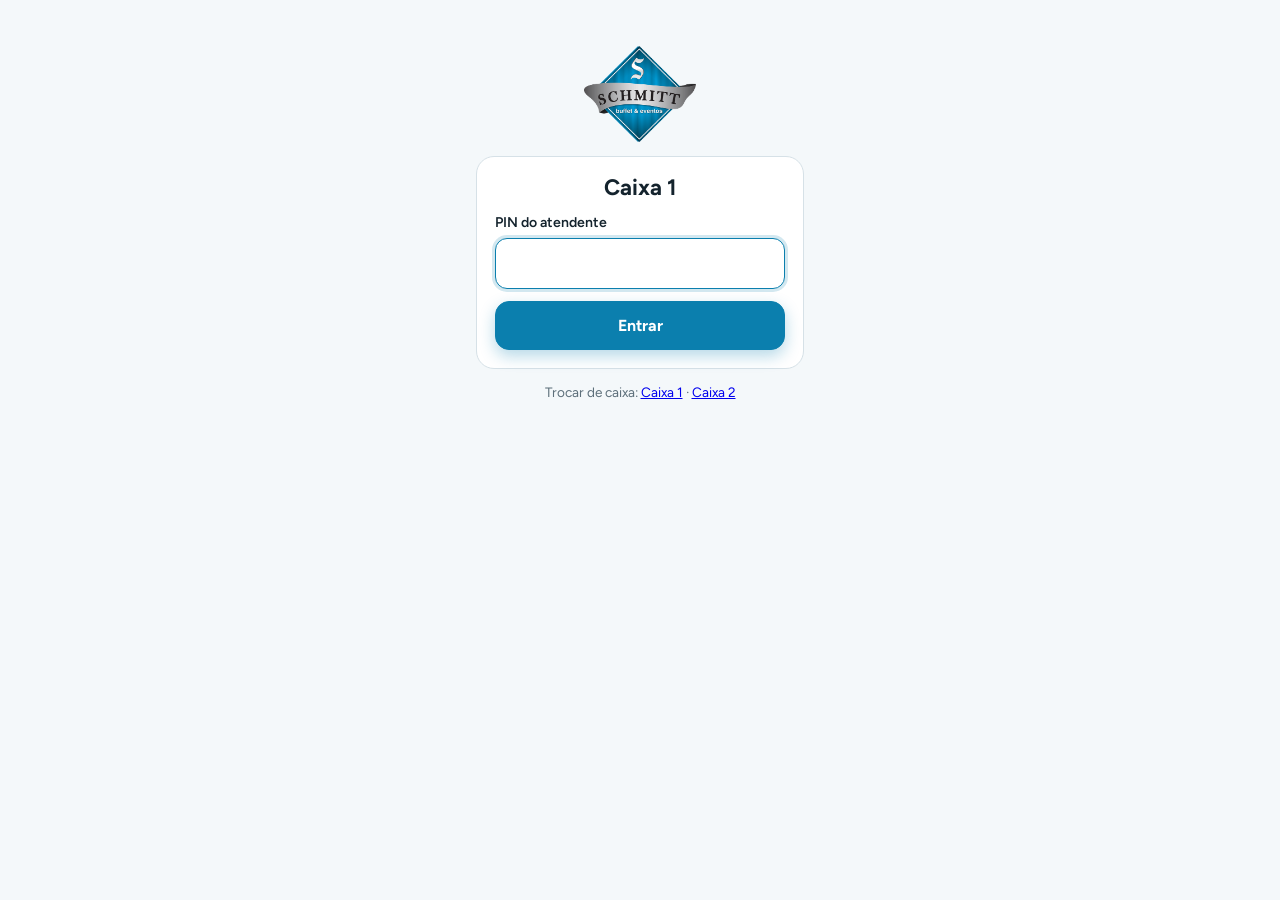
<file: caixa.html>
<!doctype html>
<html lang="pt-BR">
<head>
<meta charset="utf-8">
<meta name="viewport" content="width=device-width, initial-scale=1">
<title>Cartão Schmitt · Caixa</title>
<meta name="robots" content="noindex">
<link rel="icon" href="icone-192.png">
<link rel="preconnect" href="https://fonts.googleapis.com">
<link rel="preconnect" href="https://fonts.gstatic.com" crossorigin>
<link rel="stylesheet" href="https://fonts.googleapis.com/css2?family=Marcellus&family=Figtree:wght@400;500;600;700;800&display=swap">
<link rel="stylesheet" href="estilo.css">
<script src="config.js"></script>
<style>
  body{font-size:17px}
  .top{background:var(--brand-dk);color:#fff;display:flex;flex-wrap:wrap;gap:10px 18px;align-items:center;justify-content:space-between;padding:10px max(16px,env(safe-area-inset-left))}
  .top .who{display:flex;align-items:center;gap:12px;font-weight:700}
  .top img{height:40px;background:#fff;border-radius:8px;padding:2px}
  .top .dot{width:10px;height:10px;border-radius:50%;background:#4ade80;display:inline-block}
  .top .dot.off{background:#f87171}
  .layout{display:grid;grid-template-columns:minmax(0,1.5fr) minmax(0,1fr);gap:16px;padding:16px max(16px,env(safe-area-inset-left));max-width:1200px;margin:0 auto}
  @media (max-width:820px){.layout{grid-template-columns:1fr}}
  .now{min-height:300px;align-content:center}
  .now .nome{font-size:2rem;font-weight:800}
  .now .sub{font-size:1.1rem}
  .act{border-radius:14px;padding:14px;display:grid;gap:10px;text-align:left}
  .act.gold{background:var(--gold-soft);border:2px solid var(--gold)}
  .act.info{background:#e7f3f9;border:1px solid var(--brand)}
  .act h3{font-size:1.25rem}
  .row{display:flex;flex-wrap:wrap;gap:10px;align-items:center}
  .list{display:grid;gap:6px;max-height:60vh;overflow:auto}
  .item{display:grid;grid-template-columns:auto minmax(0,1fr) auto;gap:10px;align-items:center;padding:8px 10px;border-radius:10px;background:var(--bg);font-size:.92rem;cursor:pointer;border:0;text-align:left;color:inherit}
  .item:hover{background:#e3ecf1}
  .item .n{overflow:hidden;text-overflow:ellipsis;white-space:nowrap;font-weight:600}
  .pill{font-size:.75rem;font-weight:800;padding:3px 9px;border-radius:999px;white-space:nowrap}
  .pill.ok{background:var(--ok-soft);color:var(--ok)} .pill.bad{background:var(--bad-soft);color:var(--bad)} .pill.gold{background:var(--gold-soft);color:#6b4500}
  .login{max-width:360px;margin:40px auto;padding:0 16px;display:grid;gap:14px}
  .pin{font-size:1.8rem;letter-spacing:.4em;text-align:center}
  .tabs{display:flex;gap:6px}
  .tabs button{flex:1}
</style>
</head>
<body>
<div id="app"></div>
<script>
(function () {
  const app = document.getElementById("app");
  const cx = (new URLSearchParams(location.search).get("cx") || "CX1").toUpperCase();
  const KEY = "cs_sessao_" + cx;
  let sessao = csStore.get(KEY), desde = Number(csStore.get(KEY + "_desde") || 0);
  let atual = null, lista = [], timer = null, online = true, audio = null;
  const nomeCaixa = cx === "CX2" ? "Caixa 2" : "Caixa 1";

  function beep() {
    try {
      audio = audio || new (window.AudioContext || window.webkitAudioContext)();
      [0, 0.18].forEach((t) => {
        const o = audio.createOscillator(), g = audio.createGain();
        o.frequency.value = 880; g.gain.value = 0.15; o.connect(g); g.connect(audio.destination);
        o.start(audio.currentTime + t); o.stop(audio.currentTime + t + 0.12);
      });
    } catch (_) {}
  }

  // ---------- Login ----------
  function telaLogin(msg) {
    clearInterval(timer);
    app.innerHTML = `<div class="login">
      <img class="logo" src="logo.png" alt="Schmitt Buffet e Eventos">
      <form class="card" id="f" novalidate>
        <h1 style="font-size:1.4rem;text-align:center">${nomeCaixa}</h1>
        <label class="f" for="pin">PIN do atendente<input class="pin" type="password" id="pin" inputmode="numeric" autocomplete="off" maxlength="6"></label>
        <p class="err" id="e" ${msg ? "" : "hidden"}>${csEsc(msg || "")}</p>
        <button class="btn primary full" id="ok">Entrar</button>
      </form>
      <p class="small muted" style="text-align:center">Trocar de caixa: <a href="?cx=CX1">Caixa 1</a> · <a href="?cx=CX2">Caixa 2</a></p>
    </div>`;
    const pin = document.getElementById("pin"); pin.focus();
    document.getElementById("f").addEventListener("submit", async (ev) => {
      ev.preventDefault();
      const ok = document.getElementById("ok"); ok.disabled = true;
      const r = await csApi("/caixa/login", { caixa: cx, pin: pin.value });
      ok.disabled = false;
      if (r.erro) {
        const e = document.getElementById("e"); e.hidden = false;
        e.textContent = r.erro === "pin_incorreto" ? "PIN incorreto." : csMsgErro(r.erro); pin.value = ""; pin.focus(); return;
      }
      sessao = r.sessao; desde = r.ultimo_toque || 0;
      csStore.set(KEY, sessao); csStore.set(KEY + "_desde", desde);
      beep(); telaCaixa(r.atendente);
    });
  }

  // ---------- Tela principal ----------
  function telaCaixa(atendente) {
    app.innerHTML = `
    <header class="top">
      <div class="who"><img src="logo.png" alt=""><span>${nomeCaixa} · Cartão Schmitt</span></div>
      <div class="row"><span><span class="dot" id="dot"></span> <span id="atd">${csEsc(atendente || "")}</span></span><button class="btn" id="sair">Sair</button></div>
    </header>
    <div class="layout">
      <div style="display:grid;gap:16px;align-content:start">
        <section class="card now" id="now" aria-live="polite"></section>
        <form class="card" id="busca" novalidate>
          <h2 style="font-size:1.05rem">Celular do cliente não funcionou?</h2>
          <div class="row">
            <input type="text" id="q" placeholder="Nº do cartão (SB-1234), telefone ou nome" style="flex:1;min-width:220px" autocomplete="off">
            <button class="btn dark" id="buscar">Buscar</button>
          </div>
          <p class="small muted">Leitor de QR no computador? Clique no campo e aponte para o QR do cartão do cliente.</p>
          <div class="list" id="res"></div>
        </form>
      </div>
      <section class="card">
        <h2 style="font-size:1.05rem">Últimas aproximações</h2>
        <div class="list" id="lista"><p class="muted small">Aguardando clientes…</p></div>
      </section>
    </div>`;
    document.getElementById("sair").onclick = async () => { await csApi("/caixa/sair", { sessao }); csStore.del(KEY); sessao = null; telaLogin(); };
    document.getElementById("busca").addEventListener("submit", buscar);
    renderAtual(); renderLista();
    clearInterval(timer); timer = setInterval(poll, 2000); poll();
  }

  async function poll() {
    const r = await csApi("/caixa/feed", { sessao, desde });
    const dot = document.getElementById("dot");
    if (r.erro === "sessao_expirada") { csStore.del(KEY); return telaLogin("Sessão encerrada. Digite o PIN de novo."); }
    if (r.erro) { online = false; if (dot) dot.className = "dot off"; return; }
    online = true; if (dot) dot.className = "dot";
    if (r.atendente) document.getElementById("atd").textContent = r.atendente;
    if (r.toques && r.toques.length) {
      r.toques.forEach((t) => { lista.unshift(t); desde = Math.max(desde, t.id); });
      lista = lista.slice(0, 40); csStore.set(KEY + "_desde", desde);
      atual = { toque: r.toques[r.toques.length - 1], resultado: null };
      if (precisaAcao(atual.toque.cliente)) beep();
      renderAtual(); renderLista();
    }
  }

  const usouBeneficio = (c) => c && c.hoje && c.hoje.tipo !== "carimbo";
  const precisaAcao = (c) => c && !usouBeneficio(c) && ((c.premio && c.premio.pode_usar_hoje) || (c.aniversario && c.aniversario.disponivel));

  const ROTULO = {
    carimbado: ["ok", "Carimbo registrado"], cartela_completa: ["gold", "Cartela completa"],
    ja_registrado_hoje: ["bad", "Já registrado hoje"], fora_do_horario: ["bad", "Fora do horário"],
    cliente_nao_encontrado: ["bad", "Cartão não encontrado"],
  };

  function renderAtual() {
    const el = document.getElementById("now"); if (!el) return;
    if (!atual) { el.innerHTML = `<p class="muted" style="text-align:center;font-size:1.2rem">Aguardando o cliente encostar o celular no totem…</p>`; return; }
    const t = atual.toque, c = t.cliente || {}, [cls, rot] = ROTULO[t.status] || ["bad", t.status];
    let h = `<div class="row" style="justify-content:space-between"><span class="pill ${cls}">${rot}</span><span class="muted small">${csEsc(t.hora)} · ${csEsc(t.via)}</span></div>
      <p class="nome">${csEsc(c.nome || "")}</p>
      <p class="sub">${csEsc(c.codigo || "")} · <b>${c.carimbos ?? "-"}/${c.meta ?? 12}</b> carimbos${c.hoje && c.hoje.tipo === "carimbo" && c.hoje.qtd === 2 ? " · <b>dobro</b>" : ""}</p>`;
    if (atual.resultado) h += atual.resultado;
    else if (usouBeneficio(c)) h += `<div class="act info"><h3>${c.hoje.tipo === "premio" ? "Prêmio já entregue hoje" : "Almoço de aniversário já liberado hoje"}</h3></div>`;
    else {
      if (c.premio && c.premio.pode_usar_hoje) h += `<div class="act gold"><h3>ALMOÇO GRÁTIS disponível</h3>
        <p>Até <b>${csMoeda(c.premio.valor)}</b> · vence ${csData(c.premio.vence_em)} · bebida à parte. Se o cliente quiser usar hoje:</p>
        <div class="row"><button class="btn gold" id="entregar">Entregar prêmio</button><span class="small muted">Se preferir guardar, não clique.</span></div></div>`;
      else if (c.premio) h += `<div class="act info"><p><b>Prêmio guardado:</b> só vale de segunda a quinta (vence ${csData(c.premio.vence_em)}).</p></div>`;
      if (c.aniversario && c.aniversario.disponivel) h += `<div class="act gold"><h3>Aniversariante da semana (${csData(c.aniversario.aniversario)})</h3>
        <p>Com ${c.aniversario.acompanhantes}+ acompanhantes pagantes, o almoço é grátis (até <b>${csMoeda(c.aniversario.valor)}</b>). Confira documento com foto.</p>
        <div class="row"><label class="f" for="acomp" style="display:flex;align-items:center;gap:8px">Acompanhantes pagantes <input type="number" id="acomp" min="0" max="40" value="${c.aniversario.acompanhantes}" style="width:90px"></label>
        <button class="btn gold" id="niver">Liberar almoço de aniversário</button></div></div>`;
    }
    el.innerHTML = h;
    const be = document.getElementById("entregar"); if (be) be.onclick = () => acao("/caixa/entregar", { cliente_id: c.id }, be);
    const bn = document.getElementById("niver"); if (bn) bn.onclick = () => acao("/caixa/aniversario", { cliente_id: c.id, acompanhantes: Number(document.getElementById("acomp").value) }, bn);
  }

  const RESP = {
    premio_entregue: (r) => `<div class="act info" style="border:2px solid var(--ok);background:var(--ok-soft)"><h3>Prêmio entregue</h3><p>Não cobre o almoço deste cliente (até <b>${csMoeda(r.valor)}</b>). Bebida e o que passar do valor são cobrados normalmente.</p></div>`,
    aniversario_liberado: (r) => `<div class="act info" style="border:2px solid var(--ok);background:var(--ok-soft)"><h3>Almoço de aniversário liberado</h3><p>Não cobre o almoço do aniversariante (até <b>${csMoeda(r.valor)}</b>). Bebida à parte.</p></div>`,
    acompanhantes_insuficientes: (r) => `<div class="act info"><p>Precisa de pelo menos ${r.minimo} acompanhantes pagantes.</p></div>`,
    dia_nao_permitido: () => `<div class="act info"><p>O prêmio só vale de segunda a quinta.</p></div>`,
    sem_premio: () => `<div class="act info"><p>Este cliente não tem prêmio disponível hoje.</p></div>`,
    ja_usou_beneficio_hoje: () => `<div class="act info"><p>Este cliente já usou um benefício hoje.</p></div>`,
    aniversario_ja_usado: () => `<div class="act info"><p>O almoço de aniversário deste ano já foi usado.</p></div>`,
    fora_da_semana_do_aniversario: () => `<div class="act info"><p>Fora do período do aniversário.</p></div>`,
  };

  async function acao(rota, corpo, botao) {
    botao.disabled = true;
    const r = await csApi(rota, Object.assign({ sessao }, corpo));
    if (r.erro === "sessao_expirada") { csStore.del(KEY); return telaLogin("Sessão encerrada. Digite o PIN de novo."); }
    if (r.cliente) atual.toque.cliente = r.cliente;
    atual.resultado = (RESP[r.status] || (() => `<div class="act info"><p>${csEsc(csMsgErro(r.erro || r.status))}</p></div>`))(r);
    renderAtual();
  }

  function renderLista() {
    const el = document.getElementById("lista"); if (!el) return;
    if (!lista.length) { el.innerHTML = `<p class="muted small">Aguardando clientes…</p>`; return; }
    el.innerHTML = lista.map((t, i) => {
      const c = t.cliente || {}, [cls, rot] = ROTULO[t.status] || ["bad", t.status];
      const flag = precisaAcao(c) ? ` <span class="pill gold">${c.premio && c.premio.pode_usar_hoje ? "prêmio" : "aniversário"}</span>` : "";
      return `<button class="item" data-i="${i}" type="button"><span class="muted">${csEsc(t.hora)}</span><span class="n">${csEsc(c.nome || "")}${flag}</span><span class="pill ${cls}">${rot}</span></button>`;
    }).join("");
    el.querySelectorAll(".item").forEach((b) => b.onclick = () => { atual = { toque: lista[Number(b.dataset.i)], resultado: null }; renderAtual(); });
  }

  // ---------- Busca manual / QR ----------
  async function buscar(ev) {
    ev.preventDefault();
    const q = document.getElementById("q").value.trim(), res = document.getElementById("res");
    if (!q) return;
    if (/^sb-?\d{3,6}$/i.test(q)) { // número do cartão ou QR lido
      const r = await csApi("/caixa/qr", { sessao, codigo: q.toUpperCase().replace(/^SB-?/, "SB-") });
      document.getElementById("q").value = "";
      if (r.erro) { res.innerHTML = `<p class="err">${r.erro === "cartao_nao_encontrado" ? "Cartão não encontrado." : csEsc(csMsgErro(r.erro))}</p>`; return; }
      res.innerHTML = ""; return; // o resultado chega pela lista em instantes
    }
    const r = await csApi("/caixa/buscar", { sessao, q });
    if (r.erro) { res.innerHTML = `<p class="err">${csEsc(csMsgErro(r.erro))}</p>`; return; }
    if (!r.clientes.length) { res.innerHTML = `<p class="muted small">Ninguém encontrado. Digite pelo menos 3 letras do nome, o telefone com DDD ou o número do cartão.</p>`; return; }
    res.innerHTML = r.clientes.map((c) => `<div class="item" style="cursor:default"><span class="muted">${csEsc(c.codigo)}</span><span class="n">${csEsc(c.nome)} <span class="muted small">· final ${csEsc(c.whatsapp_final)} · ${c.carimbos} carimbos</span></span><button class="btn sm dark" type="button" data-id="${c.id}">Registrar visita</button></div>`).join("")
      + `<p class="small muted">Confira o nome e o final do telefone com o cliente antes de registrar.</p>`;
    res.querySelectorAll("button[data-id]").forEach((b) => b.onclick = async () => {
      b.disabled = true;
      const x = await csApi("/caixa/carimbar", { sessao, cliente_id: b.dataset.id });
      if (x.erro) { b.disabled = false; res.insertAdjacentHTML("beforeend", `<p class="err">${csEsc(csMsgErro(x.erro))}</p>`); return; }
      res.innerHTML = ""; document.getElementById("q").value = "";
    });
  }

  if (sessao) telaCaixa(""); else telaLogin();
})();
</script>
</body>
</html>
</file>
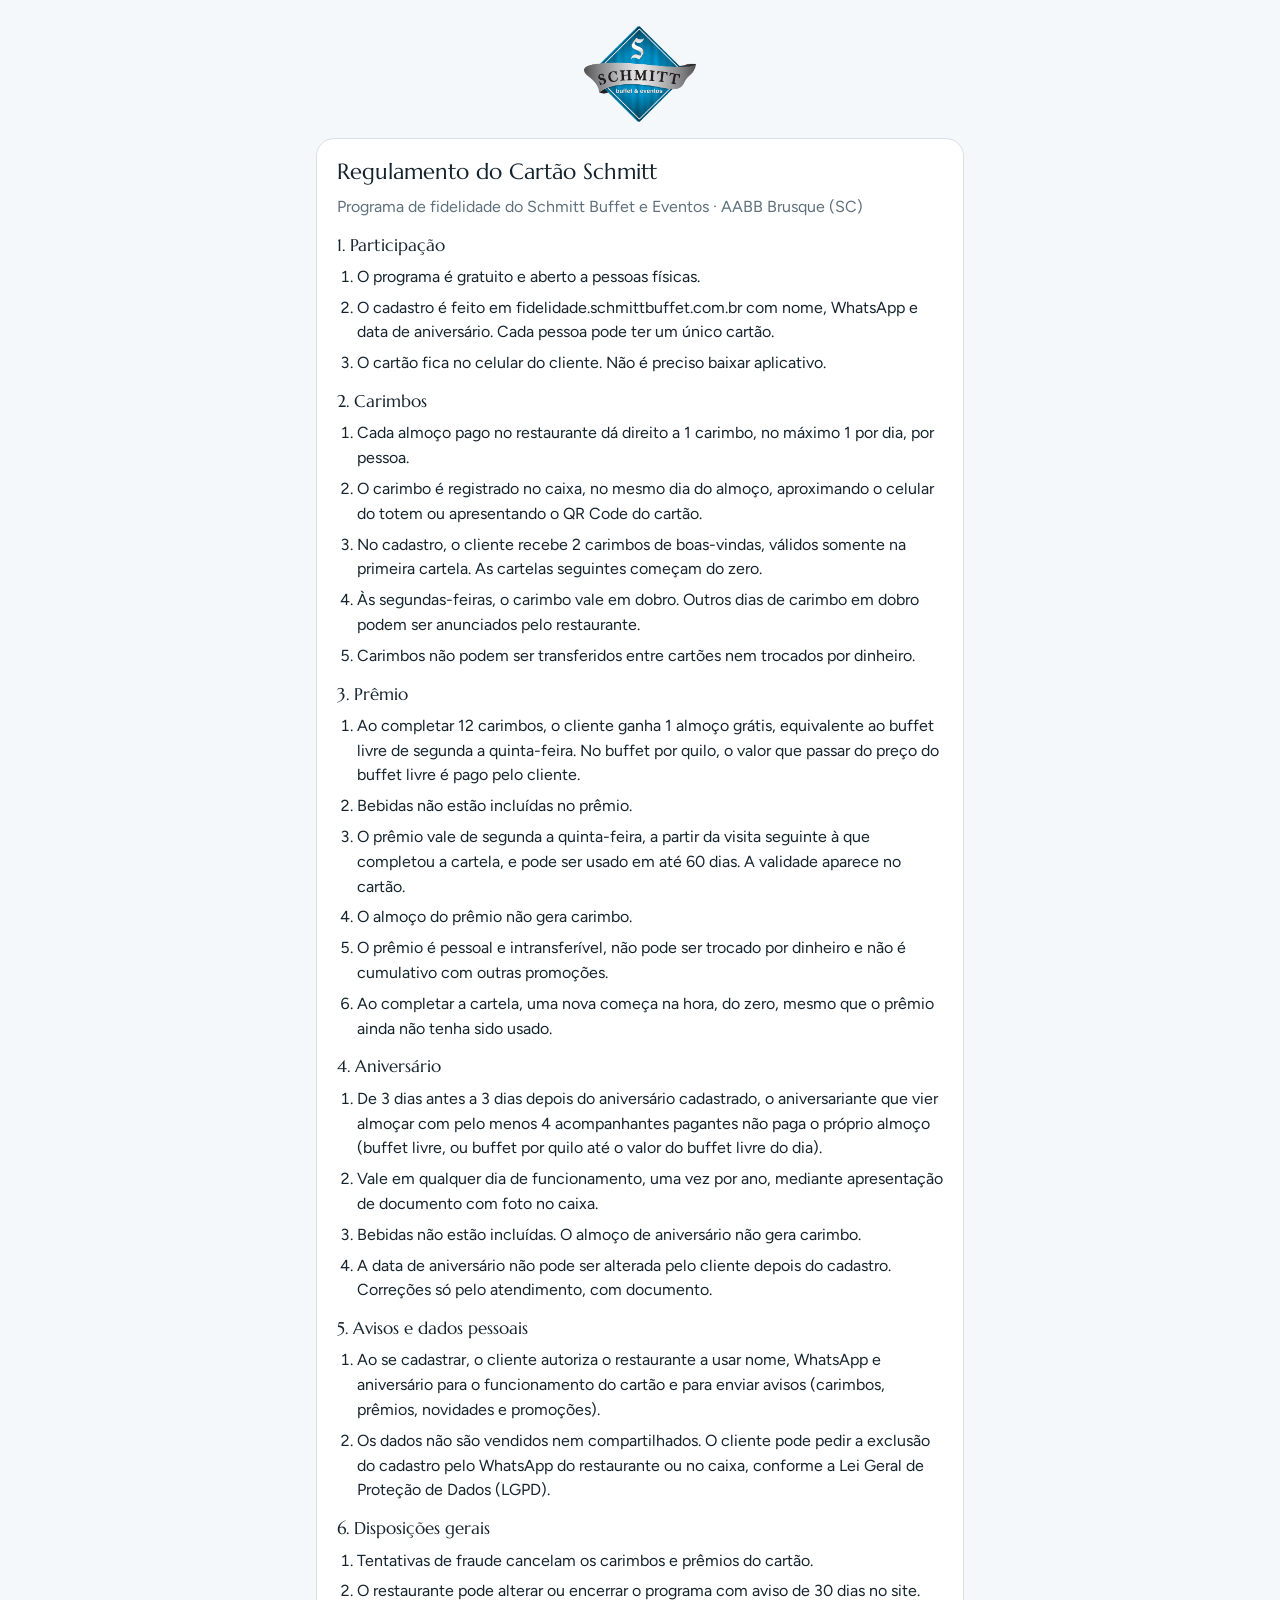
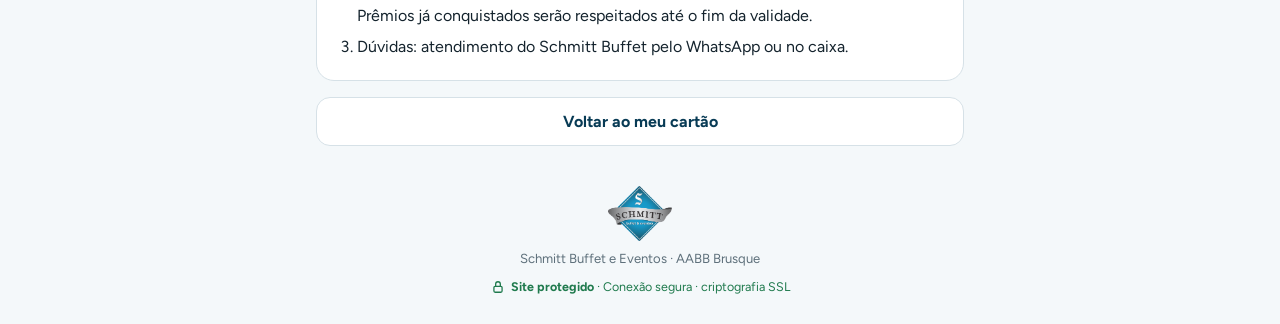
<file: regulamento.html>
<!doctype html>
<html lang="pt-BR">
<head>
<meta charset="utf-8">
<meta name="viewport" content="width=device-width, initial-scale=1, viewport-fit=cover">
<title>Cartão Schmitt · Regulamento</title>
<link rel="icon" href="icone-192.png">
<link rel="preconnect" href="https://fonts.googleapis.com">
<link rel="preconnect" href="https://fonts.gstatic.com" crossorigin>
<link rel="stylesheet" href="https://fonts.googleapis.com/css2?family=Marcellus&family=Figtree:wght@400;500;600;700;800&display=swap">
<link rel="stylesheet" href="estilo.css">
<style>.reg ol{margin:0;padding-left:20px;display:grid;gap:6px}.reg h2{font-size:1.05rem;margin-top:6px}</style>
</head>
<body>
<main class="wrap" style="max-width:680px">
  <a href="index.html"><img class="logo" src="logo.png" alt="Schmitt Buffet e Eventos"></a>
  <article class="card reg">
    <h1 style="font-size:1.4rem">Regulamento do Cartão Schmitt</h1>
    <p class="muted">Programa de fidelidade do Schmitt Buffet e Eventos · AABB Brusque (SC)</p>

    <h2>1. Participação</h2>
    <ol>
      <li>O programa é gratuito e aberto a pessoas físicas.</li>
      <li>O cadastro é feito em fidelidade.schmittbuffet.com.br com nome, WhatsApp e data de aniversário. Cada pessoa pode ter um único cartão.</li>
      <li>O cartão fica no celular do cliente. Não é preciso baixar aplicativo.</li>
    </ol>

    <h2>2. Carimbos</h2>
    <ol>
      <li>Cada almoço pago no restaurante dá direito a 1 carimbo, no máximo 1 por dia, por pessoa.</li>
      <li>O carimbo é registrado no caixa, no mesmo dia do almoço, aproximando o celular do totem ou apresentando o QR Code do cartão.</li>
      <li>No cadastro, o cliente recebe 2 carimbos de boas-vindas, válidos somente na primeira cartela. As cartelas seguintes começam do zero.</li>
      <li>Às segundas-feiras, o carimbo vale em dobro. Outros dias de carimbo em dobro podem ser anunciados pelo restaurante.</li>
      <li>Carimbos não podem ser transferidos entre cartões nem trocados por dinheiro.</li>
    </ol>

    <h2>3. Prêmio</h2>
    <ol>
      <li>Ao completar 12 carimbos, o cliente ganha 1 almoço grátis, equivalente ao buffet livre de segunda a quinta-feira. No buffet por quilo, o valor que passar do preço do buffet livre é pago pelo cliente.</li>
      <li>Bebidas não estão incluídas no prêmio.</li>
      <li>O prêmio vale de segunda a quinta-feira, a partir da visita seguinte à que completou a cartela, e pode ser usado em até 60 dias. A validade aparece no cartão.</li>
      <li>O almoço do prêmio não gera carimbo.</li>
      <li>O prêmio é pessoal e intransferível, não pode ser trocado por dinheiro e não é cumulativo com outras promoções.</li>
      <li>Ao completar a cartela, uma nova começa na hora, do zero, mesmo que o prêmio ainda não tenha sido usado.</li>
    </ol>

    <h2>4. Aniversário</h2>
    <ol>
      <li>De 3 dias antes a 3 dias depois do aniversário cadastrado, o aniversariante que vier almoçar com pelo menos 4 acompanhantes pagantes não paga o próprio almoço (buffet livre, ou buffet por quilo até o valor do buffet livre do dia).</li>
      <li>Vale em qualquer dia de funcionamento, uma vez por ano, mediante apresentação de documento com foto no caixa.</li>
      <li>Bebidas não estão incluídas. O almoço de aniversário não gera carimbo.</li>
      <li>A data de aniversário não pode ser alterada pelo cliente depois do cadastro. Correções só pelo atendimento, com documento.</li>
    </ol>

    <h2>5. Avisos e dados pessoais</h2>
    <ol>
      <li>Ao se cadastrar, o cliente autoriza o restaurante a usar nome, WhatsApp e aniversário para o funcionamento do cartão e para enviar avisos (carimbos, prêmios, novidades e promoções).</li>
      <li>Os dados não são vendidos nem compartilhados. O cliente pode pedir a exclusão do cadastro pelo WhatsApp do restaurante ou no caixa, conforme a Lei Geral de Proteção de Dados (LGPD).</li>
    </ol>

    <h2>6. Disposições gerais</h2>
    <ol>
      <li>Tentativas de fraude cancelam os carimbos e prêmios do cartão.</li>
      <li>O restaurante pode alterar ou encerrar o programa com aviso de 30 dias no site. Prêmios já conquistados serão respeitados até o fim da validade.</li>
      <li>Dúvidas: atendimento do Schmitt Buffet pelo WhatsApp ou no caixa.</li>
    </ol>
  </article>
  <a class="btn full" href="index.html">Voltar ao meu cartão</a>
</main>
<footer class="rod"><img class="logo-rod" src="logo.png" alt="Schmitt Buffet e Eventos">Schmitt Buffet e Eventos · AABB Brusque<div class="selo-seg"><svg viewBox="0 0 24 24" width="14" height="14" fill="none" stroke="currentColor" stroke-width="2.2" stroke-linecap="round" stroke-linejoin="round" aria-hidden="true"><rect x="5" y="11" width="14" height="10" rx="2"/><path d="M8 11V7a4 4 0 0 1 8 0v4"/></svg><span><b>Site protegido</b> · Conexão segura · criptografia SSL</span></div></footer>
</body>
</html>
</file>
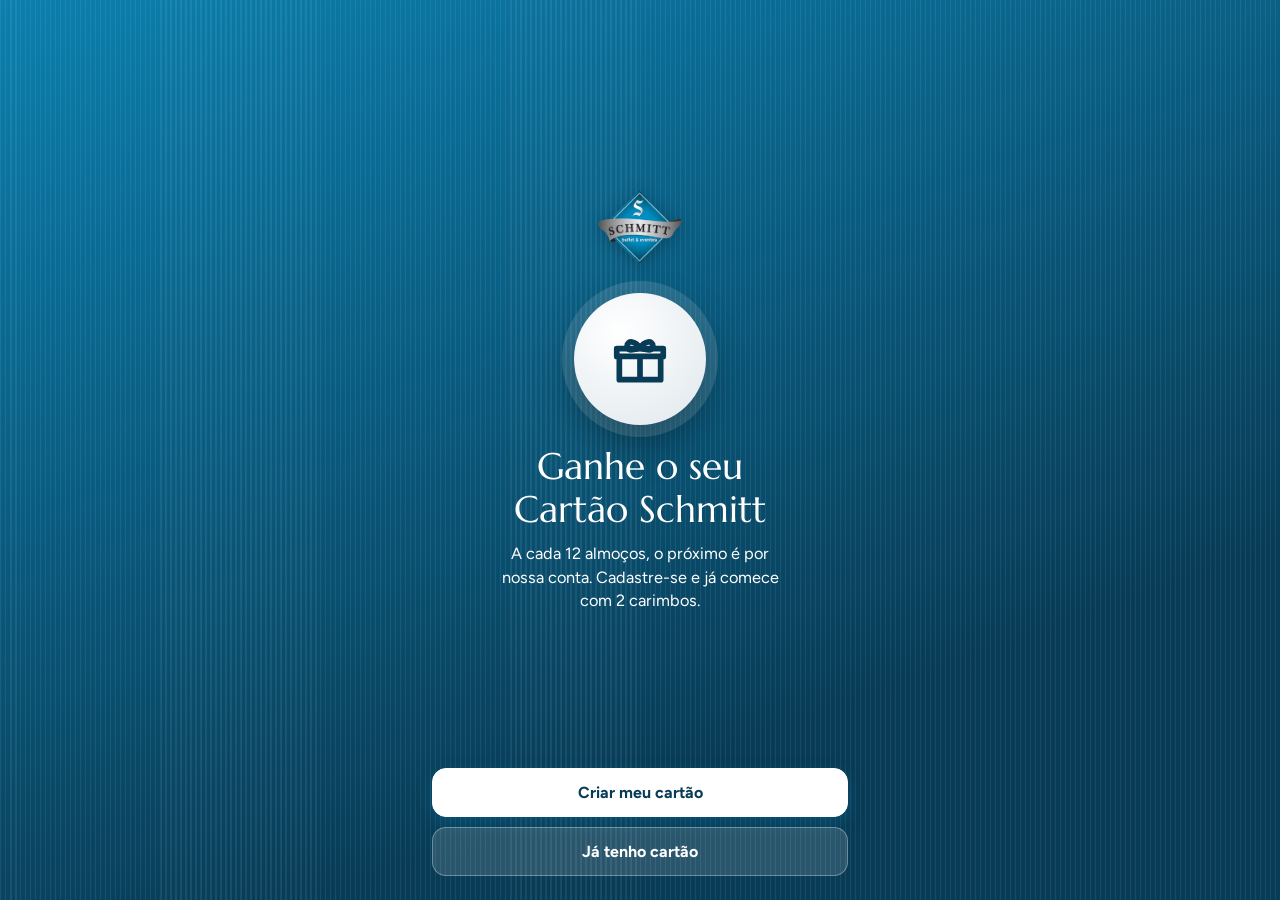
<file: toque.html>
<!doctype html>
<html lang="pt-BR">
<head>
<meta charset="utf-8">
<meta name="viewport" content="width=device-width, initial-scale=1, viewport-fit=cover">
<title>Cartão Schmitt</title>
<meta name="theme-color" content="#083b55">
<link rel="icon" href="icone-192.png">
<link rel="apple-touch-icon" href="icone-180.png">
<link rel="preconnect" href="https://fonts.googleapis.com">
<link rel="preconnect" href="https://fonts.gstatic.com" crossorigin>
<link rel="stylesheet" href="https://fonts.googleapis.com/css2?family=Marcellus&family=Figtree:wght@400;500;600;700;800&display=swap">
<link rel="stylesheet" href="estilo.css">
<script src="config.js"></script>
</head>
<body class="listras">
<main class="festa" id="app">
  <div class="centro"><img class="logo-p" src="logo.png" alt="Schmitt Buffet e Eventos"><div class="spinner"></div><p>Registrando o seu carimbo…</p></div>
</main>
<script>
(async function () {
  const app = document.getElementById("app");
  const tag = new URLSearchParams(location.search).get("c") || "";
  const ESTRELA = '<svg viewBox="0 0 24 24" fill="currentColor" aria-hidden="true"><path d="M12 2.8l2.7 5.6 6.1.8-4.5 4.2 1.1 6.1L12 16.6l-5.4 2.9 1.1-6.1L3.2 9.2l6.1-.8z"/></svg>';
  const fundo = (cls) => { document.body.className = cls; document.querySelector('meta[name="theme-color"]').content = cls === "ouro-fundo" ? "#b8721a" : cls === "alerta-fundo" ? "#1c2c36" : "#083b55"; };
  const verCartao = `<a class="btn vidro" href="index.html">Ver meu cartão</a>`;

  function tela({ cls = "listras", icone, titulo, texto, extras = "", mini = "", acoes = verCartao }) {
    fundo(cls);
    app.className = "festa anima";
    app.innerHTML = `
      <div class="centro">
        <img class="logo-p" src="logo.png" alt="Schmitt Buffet e Eventos">
        <div class="carimbo">${icone}</div>
        <h1>${titulo}</h1>
        ${texto ? `<p>${texto}</p>` : ""}
        ${mini}
        ${extras}
      </div>
      <div class="acoes">${acoes}</div>`;
  }
  function miniSelos(c, novos) {
    let h = "";
    for (let i = 0; i < c.meta; i++) h += `<i class="${i < c.carimbos - novos ? "on" : i < c.carimbos ? "novo" : ""}"></i>`;
    return `<div class="mini-selos" aria-hidden="true">${h}</div>`;
  }

  const token = csStore.get("cs_token");
  if (!token) {
    tela({ icone: CS_ICONE_PRESENTE, titulo: "Ganhe o seu Cartão Schmitt",
      texto: "A cada 12 almoços, o próximo é por nossa conta. Cadastre-se e já comece com 2 carimbos.",
      acoes: `<a class="btn principal" style="background:#fff;color:#083b55;border-color:#fff" href="index.html?c=${encodeURIComponent(tag)}">Criar meu cartão</a>
              <a class="btn vidro" href="index.html?c=${encodeURIComponent(tag)}#entrar">Já tenho cartão</a>` });
    return;
  }

  const r = await csApi("/toque", { tag, token });
  const c = r.cliente || {};
  const nome = csEsc(csPrimeiro(c.nome));
  let extras = "";
  if (c.premio && c.premio.pode_usar_hoje) extras += `<div class="extra"><b>Você tem um almoço grátis</b>Quer usar hoje? Avise o caixa, que libera na tela.</div>`;
  else if (c.premio && r.status !== "cartela_completa") extras += `<div class="extra"><b>Almoço grátis guardado</b>Vale de segunda a quinta até ${csData(c.premio.vence_em)}.</div>`;
  if (c.aniversario && c.aniversario.disponivel) extras += `<div class="extra"><b>Feliz aniversário!</b>Veio com ${c.aniversario.acompanhantes} amigos pagantes? Avise o caixa: o seu almoço é por nossa conta.</div>`;

  switch (r.status) {
    case "carimbado":
      tela({ icone: CS_ICONE_PRATO, titulo: r.dobro ? "+2 carimbos" : "+1 carimbo",
        texto: `${r.dobro ? "Segunda-feira vale em dobro! " : ""}Obrigado pelo almoço, ${nome}. Você tem ${c.carimbos} de ${c.meta}.`,
        mini: miniSelos(c, r.qtd || 1), extras }); break;
    case "cartela_completa":
      tela({ cls: "ouro-fundo", icone: ESTRELA, titulo: "Cartela completa!",
        texto: `Seu próximo almoço é por nossa conta, ${nome}. Use de segunda a quinta até ${csData(c.premio && c.premio.vence_em)}.`, extras }); break;
    case "ja_registrado_hoje": {
      const h = c.hoje || {};
      tela({ cls: "alerta-fundo", icone: CS_ICONE_PRATO, titulo: "Carimbo de hoje já registrado",
        texto: `Registrado às ${csEsc(h.hora || "")}. Vale 1 carimbo por dia. Você tem ${c.carimbos} de ${c.meta}.`, extras }); break;
    }
    case "fora_do_horario":
      tela({ cls: "alerta-fundo", icone: "⏱", titulo: "Fora do horário",
        texto: "O carimbo vale no horário do almoço, das 11h às 15h." }); break;
    case "tag_invalida":
      tela({ cls: "alerta-fundo", icone: "?", titulo: "Totem não reconhecido",
        texto: "Peça ajuda no caixa: ele registra o carimbo pelo QR do seu cartão." }); break;
    case "sem_cartao":
      csStore.del("cs_token"); location.replace("index.html?c=" + encodeURIComponent(tag)); break;
    default:
      tela({ cls: "alerta-fundo", icone: "!", titulo: "Não deu certo",
        texto: csEsc(csMsgErro(r.erro)) + " Se precisar, o caixa registra pelo QR do seu cartão.",
        acoes: `<button class="btn vidro" onclick="location.reload()">Tentar de novo</button>${verCartao}` });
  }
})();
</script>
</body>
</html>
</file>
<file: estilo.css>
/* Cartão Schmitt — listras azuis e faixa prateada (do losango e da fita da logo); dourado só para prêmio */
:root{
  --azul:#0b7fae; --azul-fundo:#083b55; --azul-noite:#062a3d;
  --prata-1:#f3f5f7; --prata-2:#a9b3bb;
  --papel:#f4f8fa; --tinta:#14232d; --cinza:#5e707b; --linha:#d6e1e7; --branco:#ffffff;
  --ouro:#e8a33d; --ouro-claro:#fdf0d9; --verde:#1f8a5b; --verde-claro:#e0f3ea; --erro:#b3263a; --erro-claro:#f9e1e5;
  --f-marca:"Marcellus","Trajan Pro",Georgia,serif;
  --f-texto:"Figtree",ui-sans-serif,system-ui,-apple-system,"Segoe UI",Roboto,sans-serif;
  /* nomes antigos usados pela tela do caixa */
  --brand:var(--azul); --brand-dk:var(--azul-fundo); --bg:var(--papel); --fg:var(--tinta); --muted:var(--cinza); --line:var(--linha);
  --ok:var(--verde); --ok-soft:var(--verde-claro); --bad:var(--erro); --bad-soft:var(--erro-claro); --gold:var(--ouro); --gold-soft:var(--ouro-claro);
  --f:var(--f-texto);
}
*{box-sizing:border-box}
html,body{margin:0}
body{background:var(--papel);color:var(--tinta);font-family:var(--f-texto);font-size:16px;line-height:1.45;-webkit-font-smoothing:antialiased}
h1,h2,h3{margin:0;line-height:1.15;text-wrap:balance}
p{margin:0}
button,input,select{font:inherit}
input:focus-visible,button:focus-visible,a:focus-visible,summary:focus-visible{outline:3px solid rgba(11,127,174,.4);outline-offset:2px}

/* Estrutura das telas do cliente */
.app{max-width:460px;margin:0 auto;min-height:100vh;background:var(--papel)}
.listras{background:
  repeating-linear-gradient(90deg,rgba(255,255,255,.075) 0 1.5px,transparent 1.5px 5px),
  linear-gradient(160deg,var(--azul) 0%,var(--azul-fundo) 75%)}
.topo{padding:calc(28px + env(safe-area-inset-top,0px)) max(20px,env(safe-area-inset-left,0px)) 84px;color:#fff;text-align:center;display:grid;gap:10px;justify-items:center}
.topo img{width:118px;height:auto;filter:drop-shadow(0 4px 10px rgba(0,0,0,.25))}
.topo h1{font-family:var(--f-marca);font-weight:400;font-size:1.7rem;line-height:1.2;margin-top:4px}
.topo p{opacity:.9}
.saudacao{padding:calc(26px + env(safe-area-inset-top,0px)) 22px 84px;color:#fff;display:flex;justify-content:space-between;align-items:center;gap:12px}
.saudacao small{display:block;opacity:.8;font-size:.92rem}
.saudacao h1{font-family:var(--f-marca);font-weight:400;font-size:1.8rem}
.saudacao img{width:64px;height:auto;filter:drop-shadow(0 3px 8px rgba(0,0,0,.25))}
.miolo{padding:18px max(18px,env(safe-area-inset-left,0px)) 34px;display:grid;gap:16px}

/* Cartão */
.cartao{position:relative;margin:-64px 16px 0;border-radius:20px;overflow:hidden;color:#fff;box-shadow:0 16px 34px rgba(6,42,61,.35)}
.cartao .corpo{padding:16px 16px 14px;display:grid;gap:14px}
.cartao .linha1{display:flex;justify-content:space-between;align-items:center}
.cartao .linha1 img{height:40px;width:auto}
.cartao .cont{text-align:right;font-size:.74rem;opacity:.85}
.cartao .cont b{display:block;font-family:var(--f-marca);font-weight:400;font-size:1.7rem;line-height:1;opacity:1}
.faixa{background:linear-gradient(180deg,var(--prata-1),#cfd6dc 55%,var(--prata-2));color:#1d2a33;font-family:var(--f-marca);text-align:center;font-size:1.2rem;letter-spacing:.04em;padding:6px 10px;margin:0 -16px;box-shadow:inset 0 1px 0 rgba(255,255,255,.8),0 2px 6px rgba(0,0,0,.25)}
.selos{display:grid;grid-template-columns:repeat(6,1fr);gap:8px}
.selo{aspect-ratio:1;border-radius:50%;display:grid;place-items:center;border:1.5px dashed rgba(255,255,255,.45);color:rgba(255,255,255,.7);font-size:.74rem;font-weight:700}
.selo.on{border:0;background:radial-gradient(circle at 35% 30%,#fff,#e7edf1);color:var(--azul-fundo);box-shadow:inset 0 -2px 0 rgba(0,0,0,.12)}
.selo.presente{border:0;background:radial-gradient(circle at 35% 30%,#fff7e6,#f6d9a2);color:#7a4a05}
.selo.meta{border:1.5px solid var(--ouro);color:var(--ouro)}
.selo svg{width:56%;height:56%}
.cartao .rodape{display:flex;justify-content:space-between;align-items:flex-end;gap:12px;font-size:.76rem;opacity:.92}
.cartao .rodape b{display:block;font-size:.95rem;opacity:1;font-weight:700}

/* Blocos */
.vantagens{display:grid;grid-template-columns:repeat(3,1fr);gap:8px;text-align:center;font-size:.78rem;color:var(--cinza)}
.vantagens div{display:grid;gap:4px;justify-items:center;align-content:start}
.vantagens svg{width:26px;height:26px;color:var(--azul)}
.vantagens b{color:var(--tinta);font-size:.84rem}
.campo,label.f{display:grid;gap:5px;font-weight:600;font-size:.88rem;color:var(--tinta)}
input[type=text],input[type=tel],input[type=password],input[type=number]{border:1.5px solid var(--linha);background:#fff;border-radius:12px;padding:13px 14px;font-weight:500;font-size:1rem;color:var(--tinta);width:100%}
input[type=text]:focus,input[type=tel]:focus,input[type=password]:focus,input[type=number]:focus{outline:none;border-color:var(--azul);box-shadow:0 0 0 3px rgba(11,127,174,.18)}
.aceite,.check{display:flex;gap:10px;font-size:.84rem;color:var(--cinza);line-height:1.4;align-items:flex-start}
.aceite input,.check input{accent-color:var(--azul);margin-top:3px;width:18px;height:18px;flex:none}
.aceite a{color:var(--azul-fundo);font-weight:700}
.btn{display:flex;justify-content:center;align-items:center;gap:8px;border:1.5px solid var(--linha);border-radius:14px;padding:14px 16px;font:700 1rem var(--f-texto);cursor:pointer;text-decoration:none;background:#fff;color:var(--azul-fundo)}
.btn.principal,.btn.primary{background:var(--azul);border-color:var(--azul);color:#fff;box-shadow:0 6px 16px rgba(11,127,174,.3)}
.btn.dark{background:var(--azul-fundo);border-color:var(--azul-fundo);color:#fff}
.btn.gold{background:var(--ouro);border-color:var(--ouro);color:#2a1a00}
.btn.wallet{background:#000;border-color:#000;color:#fff;font-size:.95rem;padding:12px}
.btn.vidro{background:rgba(255,255,255,.14);color:#fff;border:1px solid rgba(255,255,255,.32)}
.btn.full{width:100%}
.btn.sm{padding:6px 10px;font-size:.85rem;border-radius:9px}
.btn:disabled{opacity:.55;cursor:default}
.link{background:none;border:0;padding:4px;color:var(--azul-fundo);font-weight:700;cursor:pointer;text-align:center;font-size:.92rem;text-decoration:underline;text-underline-offset:3px}
.err{color:var(--erro);font-size:.88rem;font-weight:600}
.small{font-size:.85rem}
.muted{color:var(--cinza)}
details{background:#fff;border:1px solid var(--linha);border-radius:14px;padding:12px 14px;font-size:.9rem}
summary{font-weight:700;cursor:pointer;color:var(--azul-fundo)}
details ul{margin:10px 0 2px;padding-left:18px;display:grid;gap:6px;color:var(--cinza)}
details a{color:var(--azul-fundo);font-weight:700}
.progresso{background:#fff;border:1px solid var(--linha);border-radius:16px;padding:14px 16px;display:grid;gap:10px}
.progresso .t{display:flex;justify-content:space-between;align-items:baseline;gap:10px}
.progresso .t b{font-family:var(--f-marca);font-weight:400;font-size:1.4rem}
.progresso .t span{font-size:.84rem;color:var(--cinza)}
.barra{height:9px;border-radius:99px;background:#e3ebef;overflow:hidden}
.barra i{display:block;height:100%;border-radius:99px;background:linear-gradient(90deg,var(--azul),#36a9d6)}
.como{display:grid;grid-template-columns:48px 1fr;gap:12px;align-items:center;background:#fff;border:1px solid var(--linha);border-radius:16px;padding:14px}
.como .ic{width:48px;height:48px;border-radius:12px;background:#e5f2f8;display:grid;place-items:center;color:var(--azul)}
.como .ic svg{width:28px;height:28px}
.como p{font-size:.88rem;color:var(--cinza)}
.como b{color:var(--tinta);display:block;font-size:.95rem}
.aviso-premio{background:var(--ouro-claro);border:1.5px solid var(--ouro);border-radius:16px;padding:14px 16px;font-size:.9rem;color:#5a3a06}
.aviso-premio b{display:block;font-family:var(--f-marca);font-weight:400;font-size:1.25rem;color:#3d2603}
.aviso-ok{background:var(--verde-claro);border:1.5px solid var(--verde);border-radius:16px;padding:12px 16px;font-weight:600;color:#144f34}
.qr{background:#fff;border-radius:14px;padding:12px;width:176px;margin:4px auto 0;display:grid;justify-items:center;gap:6px;border:1px solid var(--linha)}
.qr span{font-family:ui-monospace,Menlo,Consolas,monospace;font-size:.85rem;color:#111}
.qr canvas,.qr img{width:150px!important;height:150px!important}
footer.rod{text-align:center;font-size:.82rem;color:var(--cinza);padding:0 16px 28px}
footer.rod a{color:inherit}
.logo-rod{display:block;width:64px;height:auto;margin:0 auto 8px;opacity:.9}
.selo-seg{display:flex;justify-content:center;align-items:center;gap:6px;margin-top:10px;font-size:.78rem;color:#1f7a4d}
.selo-seg svg{flex:none}
.selo-seg b{font-weight:700}
.spinner{width:38px;height:38px;border-radius:50%;border:4px solid rgba(255,255,255,.3);border-top-color:#fff;margin:8px auto;animation:gira 1s linear infinite}
.spinner.escuro{border-color:var(--linha);border-top-color:var(--azul)}
@keyframes gira{to{transform:rotate(360deg)}}

/* Tela do carimbo / prêmio */
.festa{min-height:100vh;color:#fff;display:grid;grid-template-rows:1fr auto;padding:calc(36px + env(safe-area-inset-top,0px)) max(22px,env(safe-area-inset-left,0px)) calc(24px + env(safe-area-inset-bottom,0px));max-width:460px;margin:0 auto}
.festa .centro{display:grid;justify-items:center;align-content:center;gap:12px;text-align:center}
.festa .logo-p{width:84px;height:auto;margin-bottom:18px;filter:drop-shadow(0 3px 8px rgba(0,0,0,.25))}
.carimbo{width:132px;height:132px;border-radius:50%;background:radial-gradient(circle at 35% 30%,#fff,#dfe7ec);color:var(--azul-fundo);display:grid;place-items:center;box-shadow:0 0 0 12px rgba(255,255,255,.12),0 18px 40px rgba(0,0,0,.35);font-family:var(--f-marca);font-size:3rem}
.carimbo svg{width:62px;height:62px}
.festa h1{font-family:var(--f-marca);font-weight:400;font-size:2.3rem;margin-top:8px}
.festa p{opacity:.92;max-width:30ch;font-size:1.02rem}
.festa .extra{width:100%;max-width:340px;background:rgba(255,255,255,.14);border:1px solid rgba(255,255,255,.3);border-radius:16px;padding:12px 14px;text-align:left;font-size:.9rem}
.festa .extra b{display:block;font-size:1rem}
.mini-selos{display:grid;grid-template-columns:repeat(12,1fr);gap:5px;width:100%;max-width:280px;margin-top:6px}
.mini-selos i{aspect-ratio:1;border-radius:50%;background:rgba(255,255,255,.18)}
.mini-selos i.on{background:#fff}
.mini-selos i.novo{background:#fff;box-shadow:0 0 0 3px rgba(232,163,61,.85)}
.festa .acoes{display:grid;gap:10px}
.ouro-fundo{background:
  repeating-linear-gradient(90deg,rgba(255,255,255,.08) 0 1.5px,transparent 1.5px 5px),
  linear-gradient(160deg,#f0b552,#b8721a 80%)}
.ouro-fundo .carimbo{color:#8a5208;background:radial-gradient(circle at 35% 30%,#fffaf0,#f6dfb3)}
.alerta-fundo{background:linear-gradient(160deg,#3a5361,#1c2c36 80%)}
.alerta-fundo .carimbo{color:#3a5361;background:radial-gradient(circle at 35% 30%,#fff,#dde3e7)}
@keyframes bate{0%{transform:translateY(-150px) scale(1.5) rotate(-12deg);opacity:0}55%{transform:translateY(0) scale(.92) rotate(3deg);opacity:1}75%{transform:scale(1.04) rotate(-1deg)}100%{transform:none}}
@keyframes acende{0%,60%{background:rgba(255,255,255,.18);box-shadow:none}100%{background:#fff;box-shadow:0 0 0 3px rgba(232,163,61,.85)}}
@keyframes sobe{from{opacity:0;transform:translateY(10px)}to{opacity:1;transform:none}}
.anima .carimbo{animation:bate .75s cubic-bezier(.2,.8,.3,1.2) both}
.anima .mini-selos i.novo{animation:acende .9s ease both}
.anima h1,.anima .centro>p,.anima .extra{animation:sobe .45s .55s ease both}
@media (prefers-reduced-motion:reduce){.anima .carimbo,.anima .mini-selos i.novo,.anima h1,.anima .centro>p,.anima .extra,.spinner{animation:none}}

/* Base reaproveitada pela tela do caixa */
.wrap{max-width:440px;margin:0 auto;padding:20px max(16px,env(safe-area-inset-left)) 40px;display:grid;gap:16px}
.logo{display:block;height:96px;width:auto;margin:6px auto 0}
.card{background:#fff;border:1px solid var(--linha);border-radius:18px;padding:18px;display:grid;gap:12px}

/* Página de regulamento */
.reg{background:#fff;border:1px solid var(--linha);border-radius:18px;padding:20px;display:grid;gap:10px;line-height:1.55}
.reg h1{font-family:var(--f-marca);font-weight:400;font-size:1.6rem}
.reg h2{font-family:var(--f-marca);font-weight:400;font-size:1.2rem;margin-top:8px}
.reg ol{margin:0;padding-left:20px;display:grid;gap:6px;max-width:68ch}
</file>
